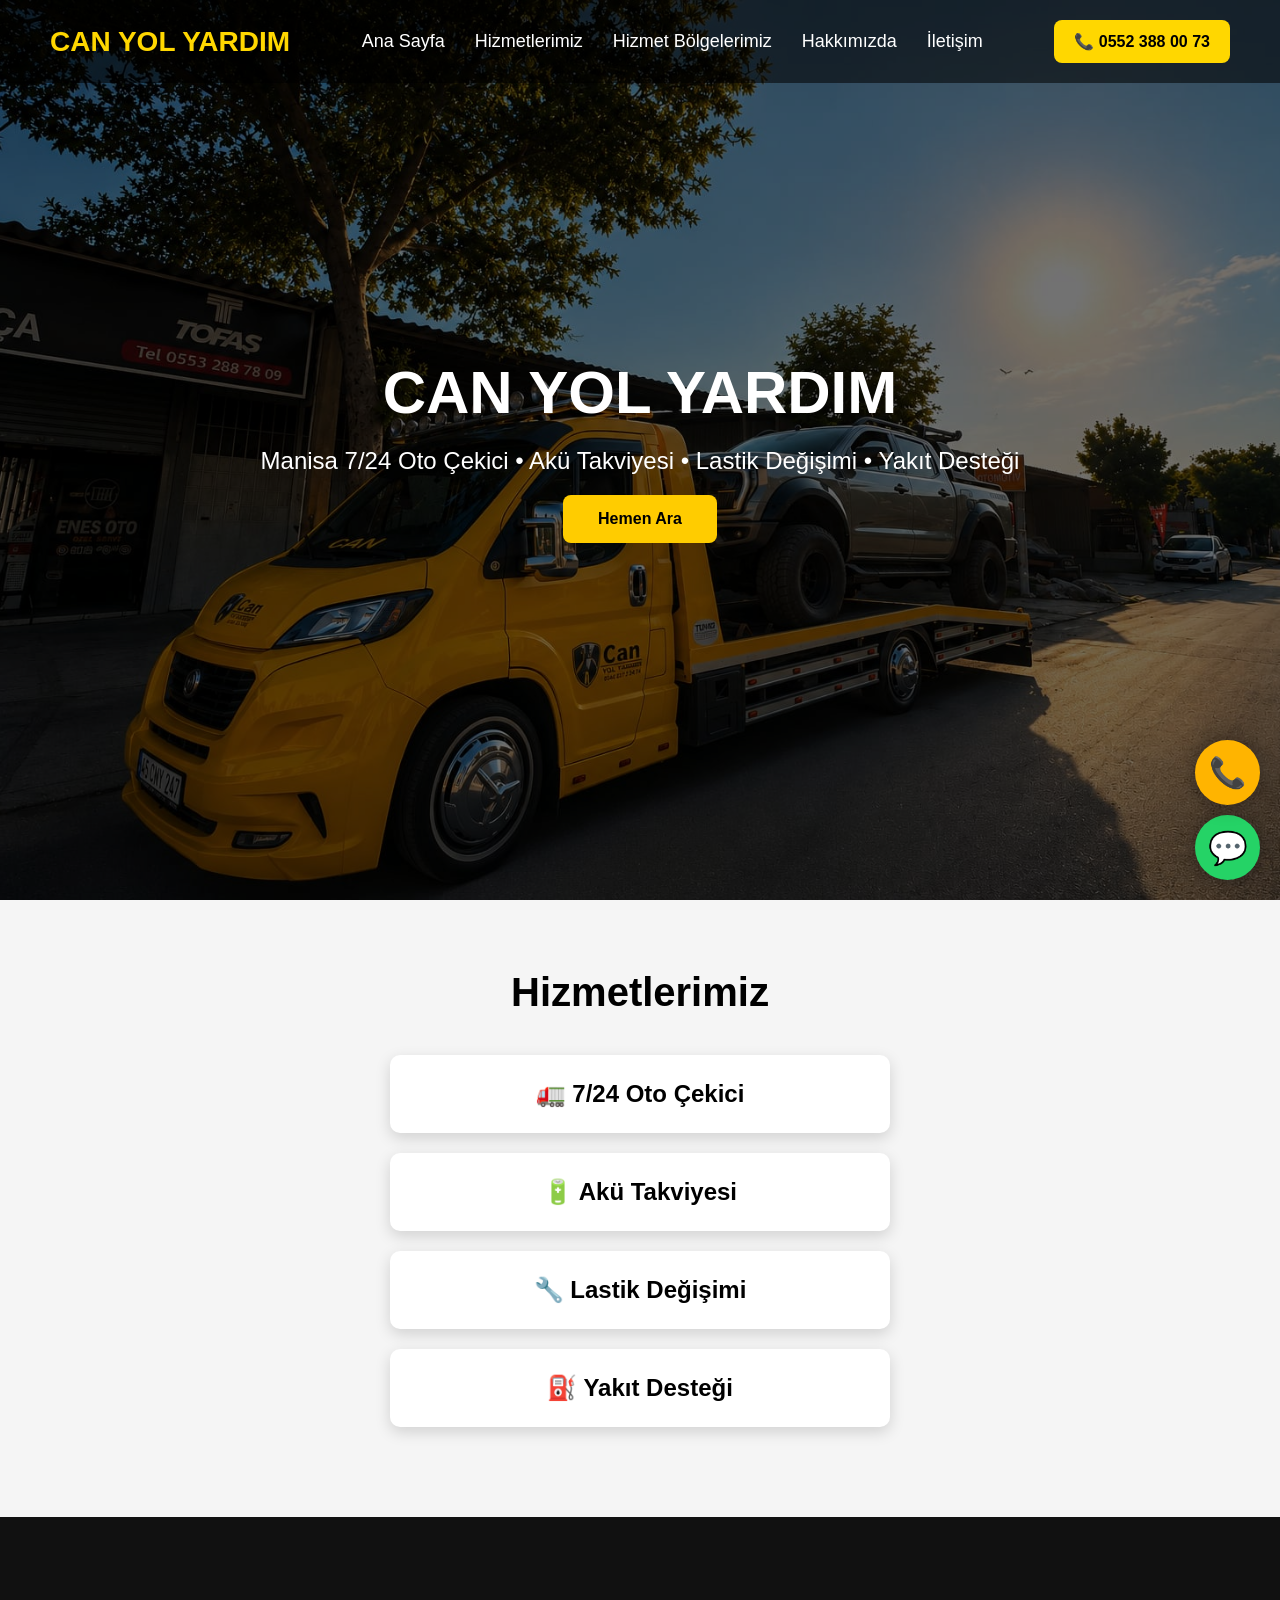
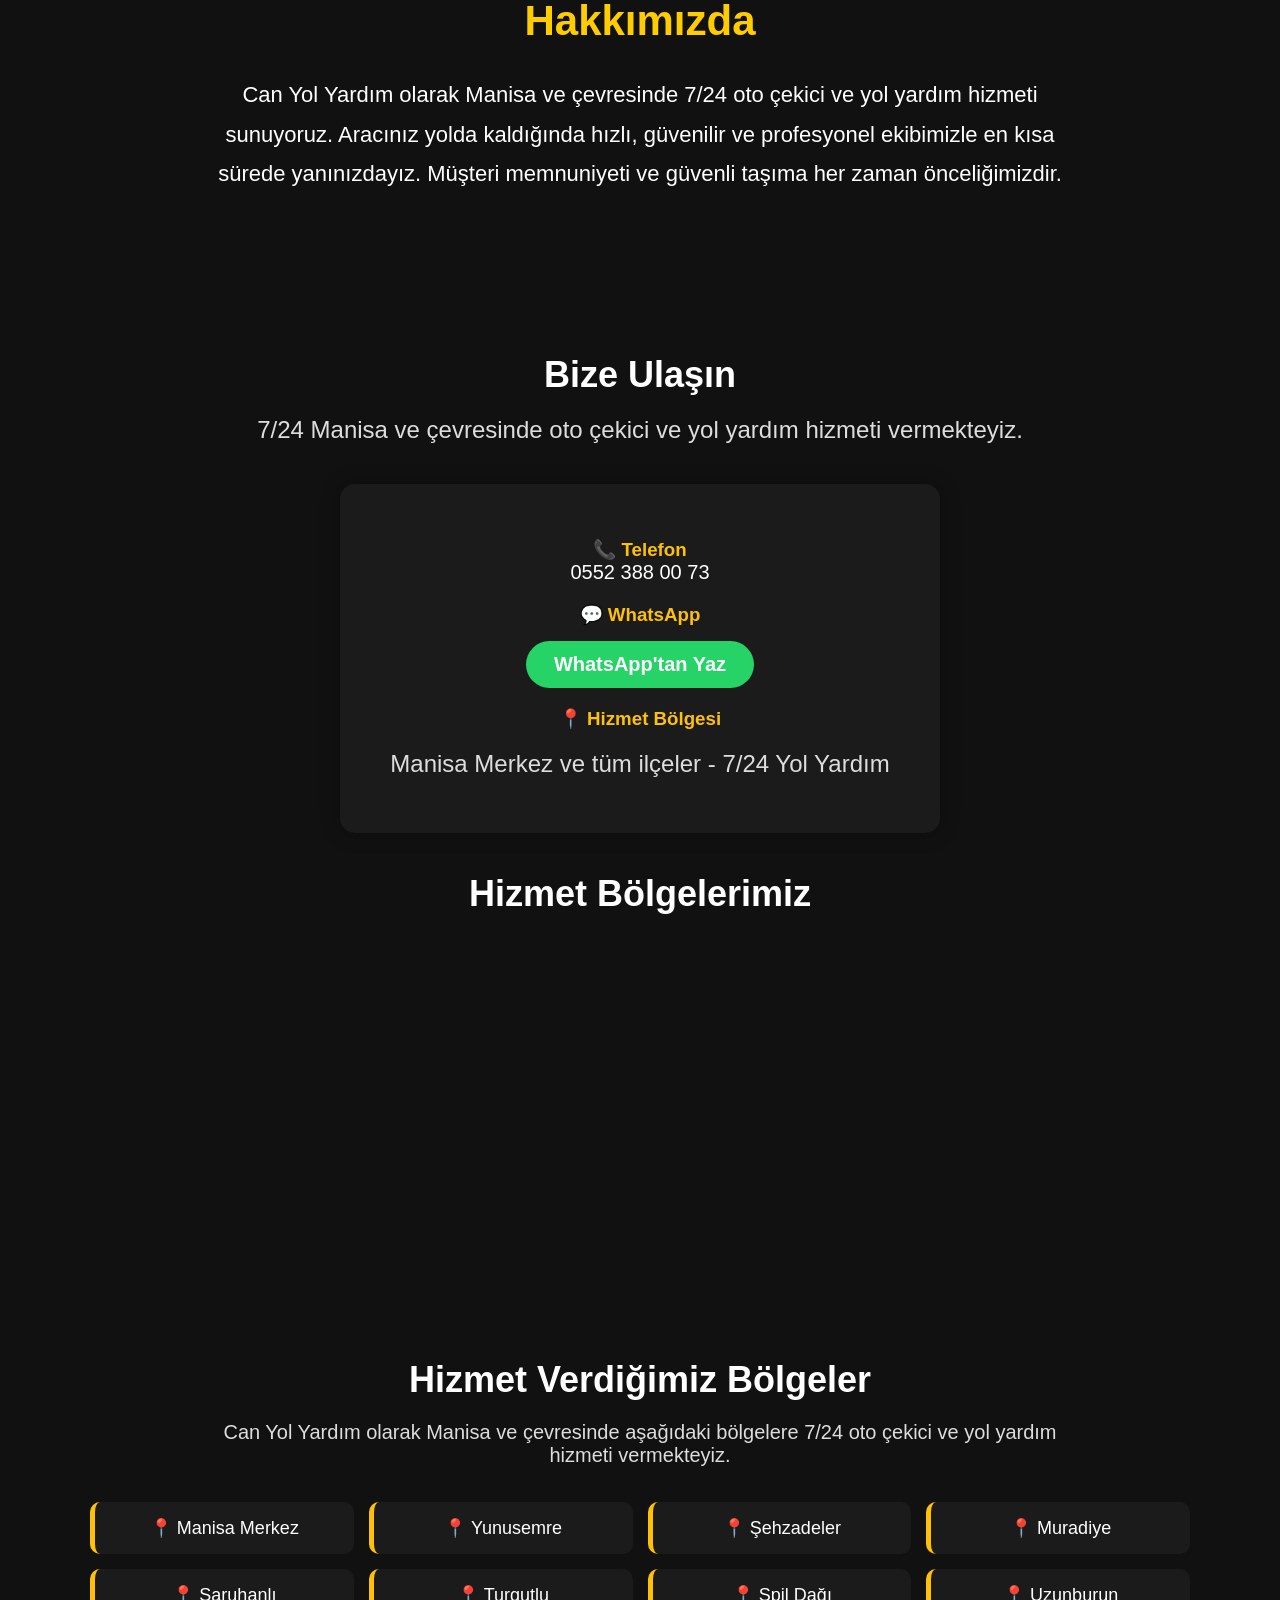
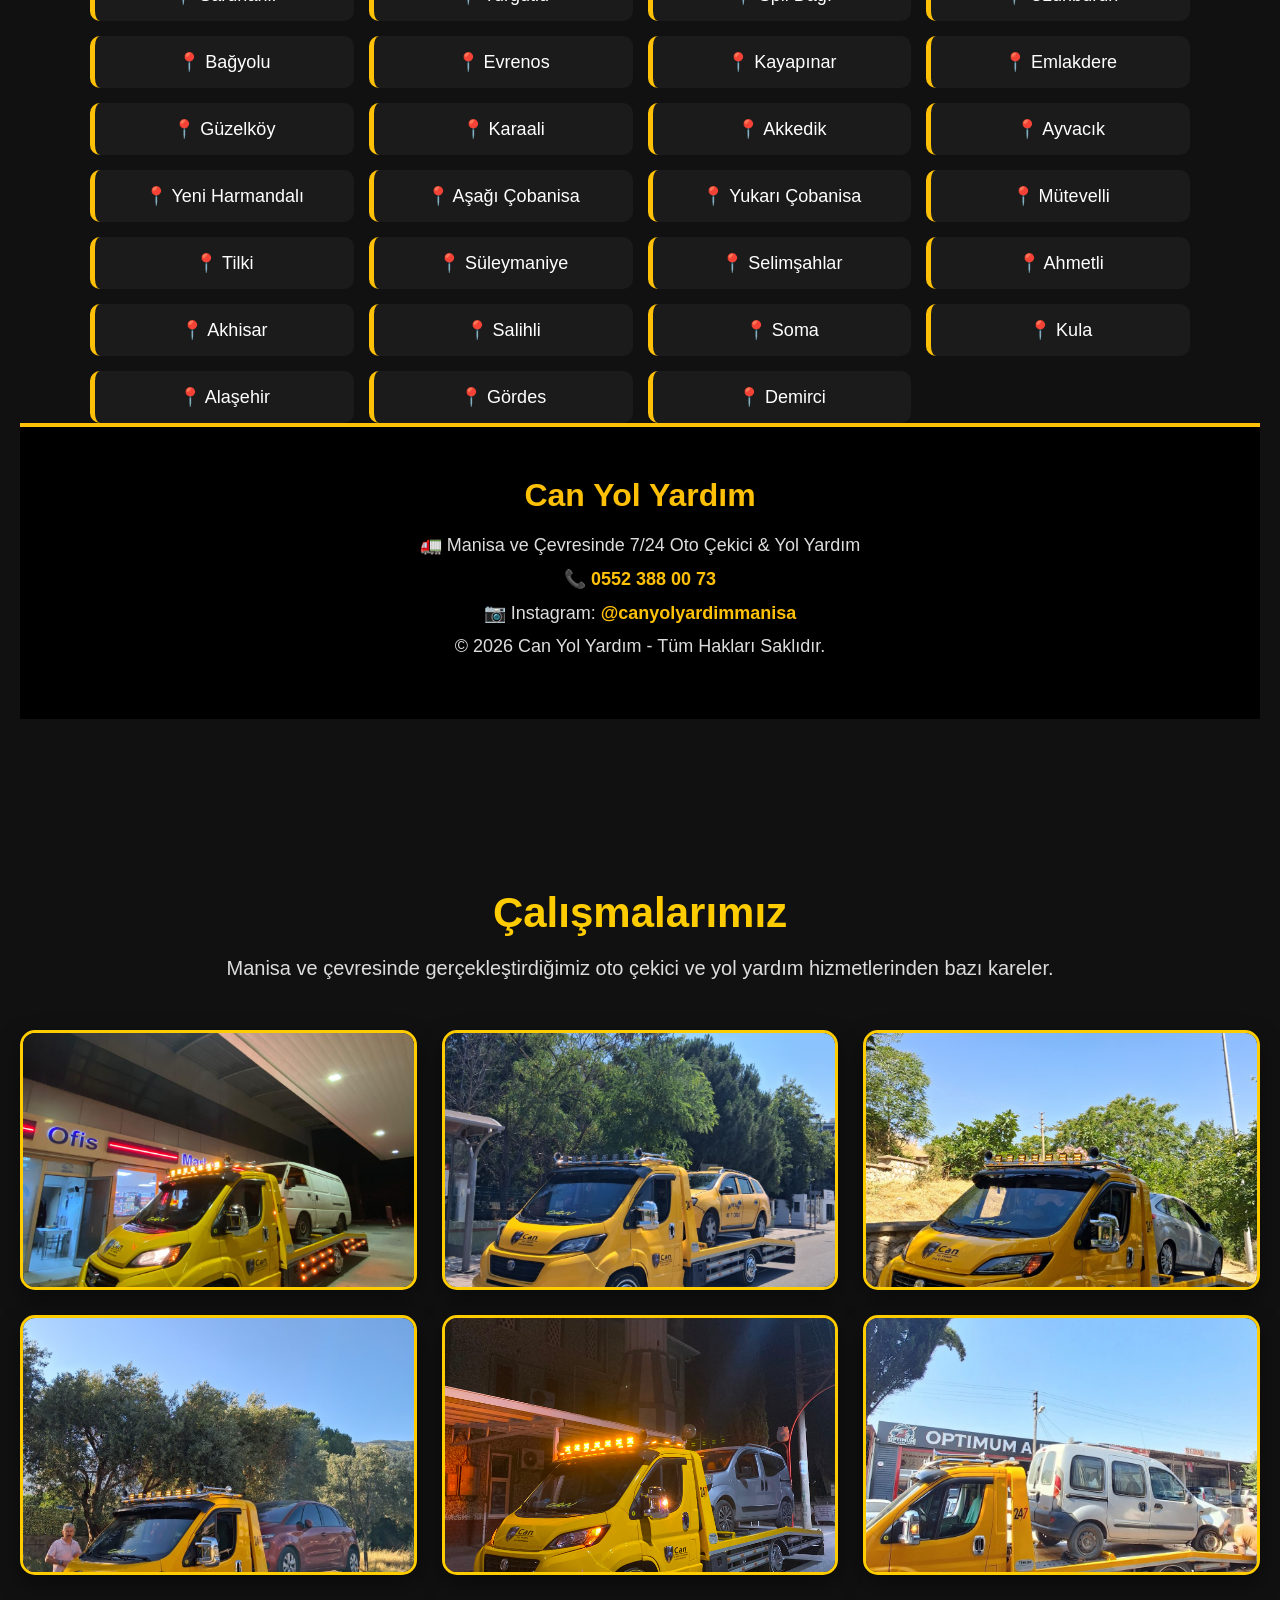
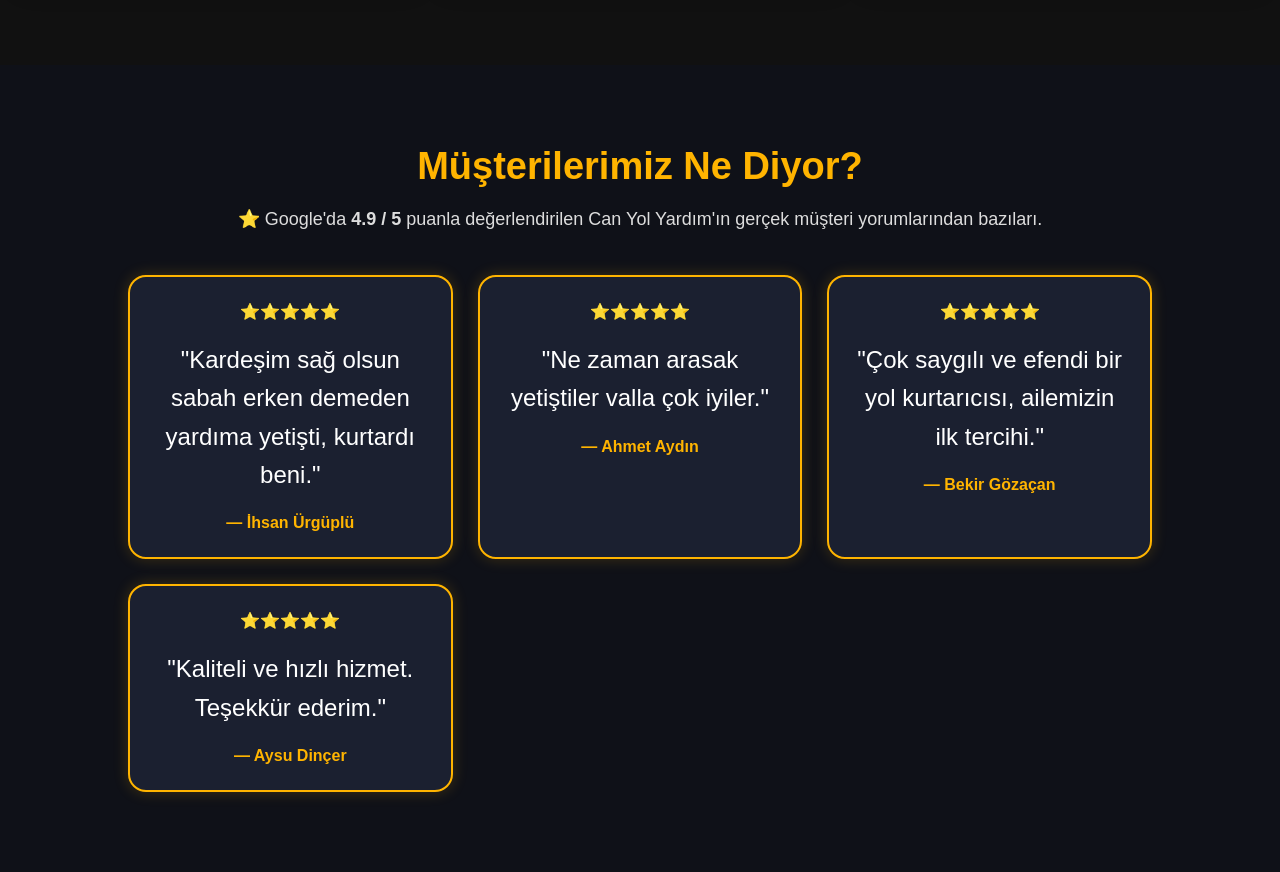
<file: index.html>
<!DOCTYPE html>
<html lang="tr">
<head>
    <meta charset="UTF-8">
    <meta name="viewport" content="width=device-width, initial-scale=1.0">
    <title>Can Yol Yardım | Manisa 7/24 Oto Çekici ve Yol Yardım</title>
<meta name="description" content="Can Yol Yardım Manisa 7/24 oto çekici, yol yardım, akü takviyesi, lastik değişimi, yakıt desteği ve araç kurtarma hizmeti.">

<meta name="keywords" content="Manisa çekici, oto çekici, yol yardım, 7/24 çekici, araç kurtarma, Can Yol Yardım">

<meta name="author" content="Can Yol Yardım">
    <link rel="stylesheet" href="style.css">
</head>

<body>


<nav class="navbar">
    <div class="logo">CAN YOL YARDIM</div>

    <div class="menu-toggle">&#9776;</div>

    <ul class="nav-menu">
        <li><a href="#anasayfa">Ana Sayfa</a></li>
        <li><a href="#hizmetler">Hizmetlerimiz</a></li>
        <li><a href="#bolgeler">Hizmet Bölgelerimiz</a></li>
        <li><a href="#hakkimizda">Hakkımızda</a></li>
        <li><a href="#iletisim">İletişim</a></li>
    </ul>

    <a href="tel:+905523880073" class="call-btn">
        📞 0552 388 00 73
    </a>
</nav>


    <section id="anasayfa" class="hero">
        <div class="overlay">
            <h1>CAN YOL YARDIM</h1>

            <p>Manisa 7/24 Oto Çekici • Akü Takviyesi • Lastik Değişimi • Yakıt Desteği</p>

            <a href="tel:+905523880073" class="btn">
                Hemen Ara
            </a>
        </div>
    </section>
<section id="hizmetler" class="services">

<h2>Hizmetlerimiz</h2>

<div class="service-box">
🚛 7/24 Oto Çekici
</div>

<div class="service-box">
🔋 Akü Takviyesi
</div>

<div class="service-box">
🔧 Lastik Değişimi
</div>

<div class="service-box">
⛽ Yakıt Desteği
</div>

</section>
<section id="hakkimizda" class="about">

    <h2>Hakkımızda</h2>

    <p>
        Can Yol Yardım olarak Manisa ve çevresinde 7/24 oto çekici ve yol yardım hizmeti sunuyoruz.
        Aracınız yolda kaldığında hızlı, güvenilir ve profesyonel ekibimizle en kısa sürede yanınızdayız.
        Müşteri memnuniyeti ve güvenli taşıma her zaman önceliğimizdir.
    </p>

</section>
<!-- İLETİŞİM -->
<section id="iletisim" class="contact">
    <div class="container">
        <h2>Bize Ulaşın</h2>
        <p>7/24 Manisa ve çevresinde oto çekici ve yol yardım hizmeti vermekteyiz.</p>

        <div class="contact-box">
            <h3>📞 Telefon</h3>
            <a href="tel:05523880073">0552 388 00 73</a>

            <h3>💬 WhatsApp</h3>
            <a href="https://wa.me/905523880073" target="_blank" class="whatsapp-btn">
                WhatsApp'tan Yaz
            </a>

            <h3>📍 Hizmet Bölgesi</h3>
            <p>Manisa Merkez ve tüm ilçeler - 7/24 Yol Yardım</p>
        </div>
    </div>
    <h2>Hizmet Bölgelerimiz</h2>

<iframe
src="https://www.google.com/maps?q=Manisa,+Türkiye&z=11&output=embed"
width="100%"
height="400"
style="border:0;border-radius:15px;margin-top:20px;"
loading="lazy">
</iframe>
<h2 id="bolgeler">Hizmet Verdiğimiz Bölgeler</h2>

<p class="areas-text">
Can Yol Yardım olarak Manisa ve çevresinde aşağıdaki bölgelere 7/24 oto çekici ve yol yardım hizmeti vermekteyiz.
</p>

<ul class="service-areas">
    <li>📍 Manisa Merkez</li>
    <li>📍 Yunusemre</li>
    <li>📍 Şehzadeler</li>
    <li>📍 Muradiye</li>
    <li>📍 Saruhanlı</li>
    <li>📍 Turgutlu</li>
    <li>📍 Spil Dağı</li>
    <li>📍 Uzunburun</li>
    <li>📍 Bağyolu</li>
    <li>📍 Evrenos</li>
    <li>📍 Kayapınar</li>
    <li>📍 Emlakdere</li>
    <li>📍 Güzelköy</li>
    <li>📍 Karaali</li>
    <li>📍 Akkedik</li>
    <li>📍 Ayvacık</li>
    <li>📍 Yeni Harmandalı</li>
    <li>📍 Aşağı Çobanisa</li>
    <li>📍 Yukarı Çobanisa</li>
    <li>📍 Mütevelli</li>
    <li>📍 Tilki</li>
    <li>📍 Süleymaniye</li>
    <li>📍 Selimşahlar</li>
    <li>📍 Ahmetli</li>
    <li>📍 Akhisar</li>
    <li>📍 Salihli</li>
    <li>📍 Soma</li>
    <li>📍 Kula</li>
    <li>📍 Alaşehir</li>
    <li>📍 Gördes</li>
    <li>📍 Demirci</li>
</ul>
<footer class="footer">
    <div class="footer-content">

        <h2>Can Yol Yardım</h2>

        <p>🚛 Manisa ve Çevresinde 7/24 Oto Çekici & Yol Yardım</p>

        <p>📞 <a href="tel:05523880073">0552 388 00 73</a></p>

        <p>📷 Instagram:
            <a href="https://instagram.com/canyolyardimmanisa" target="_blank">
                @canyolyardimmanisa
            </a>
        </p>

        <p class="copyright">
            © 2026 Can Yol Yardım - Tüm Hakları Saklıdır.
        </p>

    </div>
</footer>
</section>
<!-- ÇALIŞMALARIMIZ -->
<section id="galeri" class="gallery">

    <h2>Çalışmalarımız</h2>

    <p class="gallery-text">
        Manisa ve çevresinde gerçekleştirdiğimiz oto çekici ve yol yardım hizmetlerinden bazı kareler.
    </p>

    <div class="gallery-grid">
        <img src="images/foto1.jpg" alt="Can Yol Yardım">
        <img src="images/foto2.jpg" alt="Can Yol Yardım">
        <img src="images/foto3.jpg" alt="Can Yol Yardım">
        <img src="images/foto4.jpg" alt="Can Yol Yardım">
        <img src="images/foto5.jpg" alt="Can Yol Yardım">
        <img src="images/foto6.jpg" alt="Can Yol Yardım">
    </div>

</section>
<!-- MÜŞTERİ YORUMLARI -->
<section id="yorumlar" class="reviews">

    <h2>Müşterilerimiz Ne Diyor?</h2>

    <p class="reviews-text">
        ⭐ Google'da <strong>4.9 / 5</strong> puanla değerlendirilen Can Yol Yardım'ın gerçek müşteri yorumlarından bazıları.
    </p>

    <div class="review-grid">

        <div class="review-card">
            ⭐⭐⭐⭐⭐
            <p>"Kardeşim sağ olsun sabah erken demeden yardıma yetişti, kurtardı beni."</p>
            <h4>— İhsan Ürgüplü</h4>
        </div>

        <div class="review-card">
            ⭐⭐⭐⭐⭐
            <p>"Ne zaman arasak yetiştiler valla çok iyiler."</p>
            <h4>— Ahmet Aydın</h4>
        </div>

        <div class="review-card">
            ⭐⭐⭐⭐⭐
            <p>"Çok saygılı ve efendi bir yol kurtarıcısı, ailemizin ilk tercihi."</p>
            <h4>— Bekir Gözaçan</h4>
        </div>

        <div class="review-card">
            ⭐⭐⭐⭐⭐
            <p>"Kaliteli ve hızlı hizmet. Teşekkür ederim."</p>
            <h4>— Aysu Dinçer</h4>
        </div>

    </div>

</section>
<!-- SABİT İLETİŞİM BUTONLARI -->

<a href="https://wa.me/905523880073" class="whatsapp-float" target="_blank">
    💬
</a>

<a href="tel:05523880073" class="phone-float">
    📞
</a>
<script>
document.addEventListener("DOMContentLoaded", function () {
    const menuToggle = document.querySelector(".menu-toggle");
    const navMenu = document.querySelector(".nav-menu");
    const menuLinks = document.querySelectorAll(".nav-menu a");

    menuToggle.onclick = function () {
        navMenu.classList.toggle("active");
    };

    menuLinks.forEach(function(link) {
        link.addEventListener("click", function() {
            navMenu.classList.remove("active");
        });
    });
});
</script>
</body>
</html>
</file>
<file: style.css>
html {
    scroll-behavior: smooth;
}*{
    margin:0;
    padding:0;
    box-sizing:border-box;
}

body{
    font-family:Arial,sans-serif;
}

.hero{
    height:100vh;
    background:url("images/cekici.jpg");
    background-size:cover;
    background-position:center;
}

.overlay{
    width:100%;
    height:100%;
    background:rgba(0,0,0,.55);
    pointer-events: none;
    display:flex;
    flex-direction:column;
    justify-content:center;
    align-items:center;
    color:white;
    text-align:center;
}.overlay .btn{
    pointer-events: auto;
}

h1{
    font-size:60px;
}

p{
    font-size:24px;
    margin:20px 0;
}

.btn{
    background:#ffcc00;
    color:black;
    text-decoration:none;
    padding:15px 35px;
    border-radius:8px;
    font-weight:bold;
}/* NAVBAR */

.navbar{
    position:fixed;
    top:0;
    left:0;
    width:100%;
    display:flex;
    justify-content:space-between;
    align-items:center;
    padding:20px 50px;
    background:rgba(0,0,0,0.55);
    z-index:1000;
}

.logo{
    color:#ffd700;
    font-size:28px;
    font-weight:bold;
}

.nav-menu{
    display:flex;
    list-style:none;
    gap:30px;
}

.nav-menu li a{
    color:white;
    text-decoration:none;
    font-size:18px;
    transition:0.3s;
}

.nav-menu li a:hover{
    color:#ffd700;
}

.call-btn{
    background:#ffd700;
    color:black;
    padding:12px 20px;
    border-radius:8px;
    text-decoration:none;
    font-weight:bold;
}.menu-toggle{
    display:none;
    font-size:32px;
    color:#ffd700;
    cursor:pointer;
}.services{
    padding:70px 20px;
    background:#f5f5f5;
    text-align:center;
}

.services h2{
    font-size:40px;
    margin-bottom:40px;
}

.service-box{
    background:white;
    margin:20px auto;
    padding:25px;
    max-width:500px;
    border-radius:10px;
    font-size:24px;
    font-weight:bold;
    box-shadow:0 5px 15px rgba(0,0,0,.15);
}.about{
    background:#111;
    color:white;
    padding:80px 20px;
    text-align:center;
}

.about h2{
    font-size:42px;
    color:#ffcc00;
    margin-bottom:30px;
}

.about p{
    max-width:900px;
    margin:auto;
    font-size:22px;
    line-height:1.8;
}/* İLETİŞİM */

.contact{
    padding:80px 20px;
    background:#111;
    color:#fff;
    text-align:center;
}

.contact h2{
    font-size:36px;
    margin-bottom:20px;
}

.contact p{
    color:#ddd;
}

.contact-box{
    max-width:600px;
    margin:40px auto;
    background:#1b1b1b;
    padding:35px;
    border-radius:15px;
    box-shadow:0 0 20px rgba(0,0,0,.3);
}

.contact-box h3{
    margin-top:20px;
    color:#ffc107;
}

.contact-box a{
    color:#fff;
    text-decoration:none;
    font-size:20px;
}

.whatsapp-btn{
    display:inline-block;
    margin-top:15px;
    background:#25D366;
    color:#fff;
    padding:12px 28px;
    border-radius:50px;
    font-weight:bold;
    transition:.3s;
}

.whatsapp-btn:hover{
    transform:scale(1.05);
}.areas-text{
    text-align:center;
    color:#ddd;
    margin:20px auto 35px;
    max-width:900px;
    font-size:20px;
}

.service-areas{
    display:grid;
    grid-template-columns:repeat(auto-fit,minmax(220px,1fr));
    gap:15px;
    max-width:1100px;
    margin:0 auto;
    padding:0;
    list-style:none;
}

.service-areas li{
    background:#1b1b1b;
    color:#fff;
    padding:15px;
    border-radius:10px;
    border-left:5px solid #ffc107;
    font-size:18px;
}/* FOOTER */

.footer{
    background:#000;
    color:#fff;
    text-align:center;
    padding:50px 20px;
    border-top:4px solid #ffc107;
}

.footer h2{
    color:#ffc107;
    margin-bottom:20px;
    font-size:32px;
}

.footer p{
    font-size:18px;
    margin:12px 0;
}

.footer a{
    color:#ffc107;
    text-decoration:none;
    font-weight:bold;
}

.footer a:hover{
    text-decoration:underline;
}

.copyright{
    margin-top:30px;
    color:#aaa;
    font-size:15px;
}/* GALERİ */

.gallery{
    background:#111;
    padding:90px 20px;
    text-align:center;
}

.gallery h2{
    color:#ffcc00;
    font-size:42px;
    margin-bottom:15px;
}

.gallery-text{
    color:#ddd;
    font-size:20px;
    margin-bottom:50px;
}

.gallery-grid{
    display:grid;
    grid-template-columns:repeat(auto-fit,minmax(320px,1fr));
    gap:25px;
    max-width:1300px;
    margin:auto;
}

.gallery-grid img{
    width:100%;
    height:260px;
    object-fit:cover;
    border-radius:15px;
    border:3px solid #ffcc00;
    transition:.35s;
    cursor:pointer;
    box-shadow:0 10px 25px rgba(0,0,0,.4);
}

.gallery-grid img:hover{
    transform:scale(1.05);
}/* MÜŞTERİ YORUMLARI */

.reviews{
    background:#0f1118;
    padding:80px 10%;
    text-align:center;
}

.reviews h2{
    color:#ffb400;
    font-size:38px;
    margin-bottom:15px;
}

.reviews-text{
    color:#ddd;
    font-size:18px;
    margin-bottom:45px;
}

.review-grid{
    display:grid;
    grid-template-columns:repeat(auto-fit,minmax(260px,1fr));
    gap:25px;
}

.review-card{
    background:#1b2030;
    border:2px solid #ffb400;
    border-radius:18px;
    padding:25px;
    color:white;
    transition:.3s;
    box-shadow:0 0 15px rgba(255,180,0,.2);
}

.review-card:hover{
    transform:translateY(-8px);
    box-shadow:0 0 30px rgba(255,180,0,.5);
}

.review-card p{
    margin:20px 0;
    line-height:1.6;
}

.review-card h4{
    color:#ffb400;
}/* SABİT WHATSAPP */

.whatsapp-float{
    position:fixed;
    right:20px;
    bottom:20px;
    width:65px;
    height:65px;
    background:#25D366;
    color:#fff;
    border-radius:50%;
    display:flex;
    align-items:center;
    justify-content:center;
    font-size:32px;
    text-decoration:none;
    box-shadow:0 0 20px rgba(0,0,0,.4);
    z-index:9999;
    transition:.3s;
}

.whatsapp-float:hover{
    transform:scale(1.12);
}

/* SABİT TELEFON */

.phone-float{
    position:fixed;
    right:20px;
    bottom:95px;
    width:65px;
    height:65px;
    background:#ffb400;
    color:#fff;
    border-radius:50%;
    display:flex;
    align-items:center;
    justify-content:center;
    font-size:30px;
    text-decoration:none;
    box-shadow:0 0 20px rgba(0,0,0,.4);
    z-index:9999;
    transition:.3s;
}

.phone-float:hover{
    transform:scale(1.12);
}/* MOBİL UYUMLULUK */

/* MOBİL UYUMLULUK */

@media (max-width:768px){
.menu-toggle{
    display:block;
}

.nav-menu{
    display:none;
    position:absolute;
    top:70px;
    left:0;
    width:100%;
    background:#111;
    flex-direction:column;
    text-align:center;
    padding:20px 0;
}

.nav-menu.active{
    display:flex;
}

.nav-menu li{
    margin:15px 0;
}

.call-btn{
    display:none;
}

.logo{
    font-size:22px;
}

.hero{
    height:75vh;
}

.hero h1{
    font-size:36px;
}

.hero p{
    font-size:18px;
}

.btn{
    padding:12px 24px;
}

.services h2,
.about h2,
.contact h2,
.gallery h2,
.reviews h2{
    font-size:30px;
}

.gallery-grid,
.review-grid,
.service-areas{
    grid-template-columns:1fr;
}

.phone-float,
.whatsapp-float{
    width:55px;
    height:55px;
}

}
</file>
